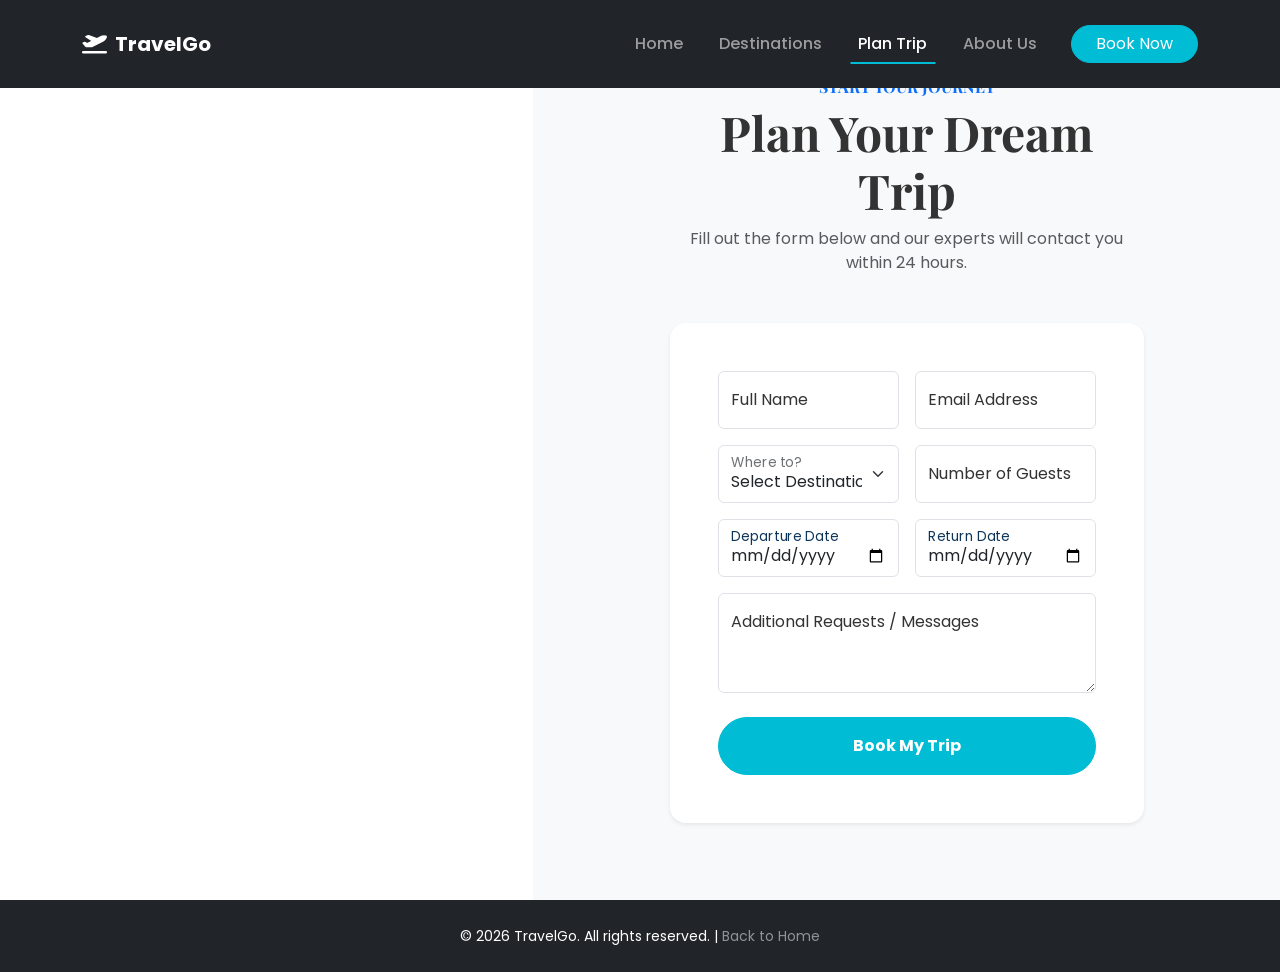
<file: plan.html>
<!DOCTYPE html>
<html lang="en">

<head>
  <meta charset="UTF-8">
  <meta name="viewport" content="width=device-width, initial-scale=1.0">
  <title>TravelGo - Plan Your Trip</title>
  <link href="https://cdn.jsdelivr.net/npm/bootstrap@5.3.0/dist/css/bootstrap.min.css" rel="stylesheet">
  <link rel="stylesheet" href="https://cdnjs.cloudflare.com/ajax/libs/font-awesome/6.4.0/css/all.min.css">
  <link href="https://unpkg.com/aos@2.3.1/dist/aos.css" rel="stylesheet">
  <link
    href="https://fonts.googleapis.com/css2?family=Playfair+Display:wght@400;700&family=Poppins:wght@300;400;500;600&display=swap"
    rel="stylesheet">
  <link rel="stylesheet" href="style.css">
</head>

<body>

  <!-- Navigation -->
  <nav class="navbar navbar-expand-lg fixed-top navbar-dark bg-dark">
    <div class="container">
      <a class="navbar-brand fw-bold" href="index.html">
        <i class="fas fa-plane-departure me-2"></i>TravelGo
      </a>
      <button class="navbar-toggler" type="button" data-bs-toggle="collapse" data-bs-target="#navbarNav">
        <span class="navbar-toggler-icon"></span>
      </button>
      <div class="collapse navbar-collapse" id="navbarNav">
        <ul class="navbar-nav ms-auto">
          <li class="nav-item"><a class="nav-link" href="index.html">Home</a></li>
          <li class="nav-item"><a class="nav-link" href="destinations.html">Destinations</a></li>
          <li class="nav-item"><a class="nav-link active" href="plan.html">Plan Trip</a></li>
          <li class="nav-item"><a class="nav-link" href="about.html">About Us</a></li>
        </ul>
        <a href="plan.html" class="btn btn-primary ms-lg-3 rounded-pill px-4">Book Now</a>
      </div>
    </div>
  </nav>

  <section class="min-vh-100 d-flex align-items-stretch">
    <!-- Image Side -->
    <div class="d-none d-lg-block col-lg-5"
      style="background: url('https://images.unsplash.com/photo-1469854523086-cc02fe5d8800?auto=format&fit=crop&w=1000&q=80') no-repeat center center; background-size: cover; min-height: 100vh;">
    </div>

    <!-- Form Side -->
    <div class="col-12 col-lg-7 d-flex align-items-center bg-light">
      <div class="container py-5">
        <div class="row justify-content-center">
          <div class="col-md-10 col-xl-8">
            <div class="text-center mb-5" data-aos="fade-up">
              <h6 class="text-primary text-uppercase fw-bold ls-2">Start Your Journey</h6>
              <h2 class="display-5 fw-bold">Plan Your Dream Trip</h2>
              <p class="text-muted">Fill out the form below and our experts will contact you within 24 hours.</p>
            </div>

            <form id="booking-form" class="bg-white p-5 rounded-4 shadow-sm" data-aos="fade-up" data-aos-delay="100">
              <div class="row g-3">
                <div class="col-md-6">
                  <div class="form-floating">
                    <input type="text" class="form-control" id="name" placeholder="John Doe">
                    <label for="name">Full Name</label>
                  </div>
                </div>
                <div class="col-md-6">
                  <div class="form-floating">
                    <input type="email" class="form-control" id="email" placeholder="name@example.com">
                    <label for="email">Email Address</label>
                  </div>
                </div>

                <div class="col-md-6">
                  <div class="form-floating">
                    <select class="form-select" id="destination" aria-label="Destination">
                      <option selected>Select Destination</option>
                      <option value="1">Paris, France</option>
                      <option value="2">Bali, Indonesia</option>
                      <option value="3">Dubai, UAE</option>
                      <option value="4">Maldives</option>
                      <option value="5">Kyoto, Japan</option>
                      <option value="6">Other</option>
                    </select>
                    <label for="destination">Where to?</label>
                  </div>
                </div>

                <div class="col-md-6">
                  <div class="form-floating">
                    <input type="number" class="form-control" id="guests" placeholder="2">
                    <label for="guests">Number of Guests</label>
                  </div>
                </div>

                <div class="col-md-6">
                  <div class="form-floating">
                    <input type="date" class="form-control" id="checkin" placeholder="Check-in">
                    <label for="checkin">Departure Date</label>
                  </div>
                </div>
                <div class="col-md-6">
                  <div class="form-floating">
                    <input type="date" class="form-control" id="checkout" placeholder="Check-out">
                    <label for="checkout">Return Date</label>
                  </div>
                </div>

                <div class="col-12">
                  <div class="form-floating">
                    <textarea class="form-control" placeholder="Leave a comment here" id="comments"
                      style="height: 100px"></textarea>
                    <label for="comments">Additional Requests / Messages</label>
                  </div>
                </div>

                <div class="col-12 mt-4">
                  <button type="submit" class="btn btn-primary w-100 py-3 fw-bold rounded-pill">Book My Trip</button>
                </div>
              </div>
            </form>
          </div>
        </div>
      </div>
    </div>
  </section>

  <!-- Footer (Simplified) -->
  <footer class="bg-dark text-white text-center py-4">
    <div class="container">
      <small>&copy; 2026 TravelGo. All rights reserved. | <a href="index.html"
          class="text-white-50 text-decoration-none">Back to Home</a></small>
    </div>
  </footer>

  <script src="https://cdn.jsdelivr.net/npm/bootstrap@5.3.0/dist/js/bootstrap.bundle.min.js"></script>
  <script src="https://unpkg.com/aos@2.3.1/dist/aos.js"></script>
  <script>
    AOS.init({
      duration: 800,
      once: true
    });
  </script>
  <script src="search.js"></script>
</body>

</html>
</file>
<file: style.css>
:root {
  --primary-color: #00bcd4;
  --secondary-color: #0d3559;
  --dark-bg: #222;
  --light-bg: #f7f9fb;
}

body {
  font-family: 'Poppins', sans-serif;
  color: #333;
  overflow-x: hidden;
}

h1, h2, h3, h4, h5, h6 {
  font-family: 'Playfair Display', serif;
}

/* Navbar Customization */
.navbar {
  transition: all 0.3s ease;
  padding: 1.5rem 0;
}

.navbar.scrolled {
  padding: 0.8rem 0;
  background-color: rgba(33, 37, 41, 0.95) !important; /* Bootstrap bg-dark with opacity */
  backdrop-filter: blur(10px);
  box-shadow: 0 4px 12px rgba(0,0,0,0.1);
}

.nav-link {
  font-weight: 500;
  margin: 0 10px;
  position: relative;
}

.nav-link::after {
  content: '';
  position: absolute;
  width: 0;
  height: 2px;
  background: var(--primary-color);
  bottom: 0;
  left: 50%;
  transform: translateX(-50%);
  transition: width 0.3s ease;
}

.nav-link:hover::after, .nav-link.active::after {
  width: 100%;
}

/* Hero Section */
.hero-section {
  background: linear-gradient(rgba(0,0,0,0.4), rgba(0,0,0,0.4)), url('https://images.unsplash.com/photo-1506744038136-46273834b3fb?auto=format&fit=crop&w=1920&q=80');
  background-size: cover;
  background-position: center;
  height: 100vh;
  margin-top: -80px; /* Pull up behind transparent navbar */
}

/* Feature Cards */
.feature-card {
  background: #fff;
  transition: transform 0.3s ease, box-shadow 0.3s ease;
  border: 1px solid rgba(0,0,0,0.05);
}

.feature-card:hover {
  transform: translateY(-10px);
  box-shadow: 0 10px 30px rgba(0,0,0,0.1);
}

/* Destination Cards */
.destination-card {
  transition: transform 0.3s ease;
}

.destination-card:hover {
  transform: translateY(-5px);
  box-shadow: 0 10px 20px rgba(0,0,0,0.1) !important;
}

.destination-card .card-img-top {
  height: 250px;
  object-fit: cover;
  transition: transform 0.5s ease;
}

.destination-card:hover .card-img-top {
  transform: scale(1.1);
}

/* Buttons */
.btn-primary {
  background-color: var(--primary-color);
  border-color: var(--primary-color);
  transition: all 0.3s ease;
}

.btn-primary:hover {
  background-color: #0097a7;
  border-color: #0097a7;
  transform: translateY(-2px);
}

.btn-outline-primary {
  color: var(--primary-color);
  border-color: var(--primary-color);
}

.btn-outline-primary:hover {
  background-color: var(--primary-color);
  border-color: var(--primary-color);
}

/* Footer */
.social-links a {
  width: 40px;
  height: 40px;
  background: rgba(255,255,255,0.1);
  display: inline-flex;
  align-items: center;
  justify-content: center;
  border-radius: 50%;
  transition: all 0.3s ease;
  text-decoration: none;
}

.social-links a:hover {
  background: var(--primary-color);
  transform: translateY(-3px);
}

.footer-links a {
  text-decoration: none;
  color: rgba(255,255,255,0.5);
  transition: color 0.3s ease;
}

.footer-links a:hover {
  color: #fff;
  padding-left: 5px;
}

/* Floating form inputs */
.form-floating > .form-control:focus ~ label,
.form-floating > .form-control:not(:placeholder-shown) ~ label {
    color: var(--secondary-color);
}

.form-control:focus {
    border-color: var(--primary-color);
    box-shadow: 0 0 0 0.25rem rgba(0, 188, 212, 0.25);
}

/* Dynamic Search Results Styles */
.results-card {
  background: rgba(255, 255, 255, 0.85);
  backdrop-filter: blur(12px);
  -webkit-backdrop-filter: blur(12px);
  border: 1px solid rgba(255, 255, 255, 0.5);
  border-radius: 1.5rem;
  box-shadow: 0 15px 35px rgba(13, 53, 89, 0.08);
  overflow: hidden;
  transition: all 0.3s ease;
}

.results-image-wrapper {
  position: relative;
  overflow: hidden;
  min-height: 250px;
}

.results-image {
  width: 100%;
  height: 100%;
  object-fit: cover;
  min-height: 250px;
  max-height: 350px;
  transition: transform 0.5s ease;
}

.results-card:hover .results-image {
  transform: scale(1.03);
}

/* Skeleton Loading Pulse Animation */
.skeleton {
  background: linear-gradient(90deg, #eceff1 25%, #f7f9fb 37%, #eceff1 63%);
  background-size: 400% 100%;
  animation: skeleton-loading 1.4s ease infinite;
}

@keyframes skeleton-loading {
  0% {
    background-position: 100% 50%;
  }
  100% {
    background-position: 0% 50%;
  }
}

.skeleton-text {
  height: 1rem;
  margin-bottom: 0.5rem;
  border-radius: 4px;
}

.skeleton-text.title {
  height: 2rem;
  width: 60%;
  margin-bottom: 1rem;
}

.skeleton-image {
  height: 300px;
  width: 100%;
  border-radius: 1rem;
}

/* Weather Widget */
.weather-widget {
  background: linear-gradient(135deg, var(--secondary-color), #1b4d79);
  color: #fff;
  border-radius: 1.2rem;
  padding: 1.5rem;
  box-shadow: 0 10px 25px rgba(13, 53, 89, 0.15);
  position: relative;
  overflow: hidden;
}

.weather-widget::before {
  content: '';
  position: absolute;
  top: -50%;
  right: -50%;
  width: 150px;
  height: 150px;
  background: rgba(255, 255, 255, 0.05);
  border-radius: 50%;
}

.weather-temp {
  font-family: 'Poppins', sans-serif;
  font-size: 3rem;
  font-weight: 700;
  line-height: 1;
}

.weather-icon-large {
  font-size: 3.5rem;
  color: var(--primary-color);
  filter: drop-shadow(0 4px 6px rgba(0, 188, 212, 0.3));
}

/* Recommended Cards */
.rec-item {
  border-radius: 1rem;
  border: 1px solid rgba(0,0,0,0.05);
  background: #fff;
  transition: all 0.3s ease;
}

.rec-item:hover {
  transform: translateY(-3px);
  box-shadow: 0 8px 20px rgba(0,0,0,0.06);
}

.badge-outline-primary {
  color: var(--primary-color);
  border: 1px solid var(--primary-color);
  background: transparent;
}
</file>
